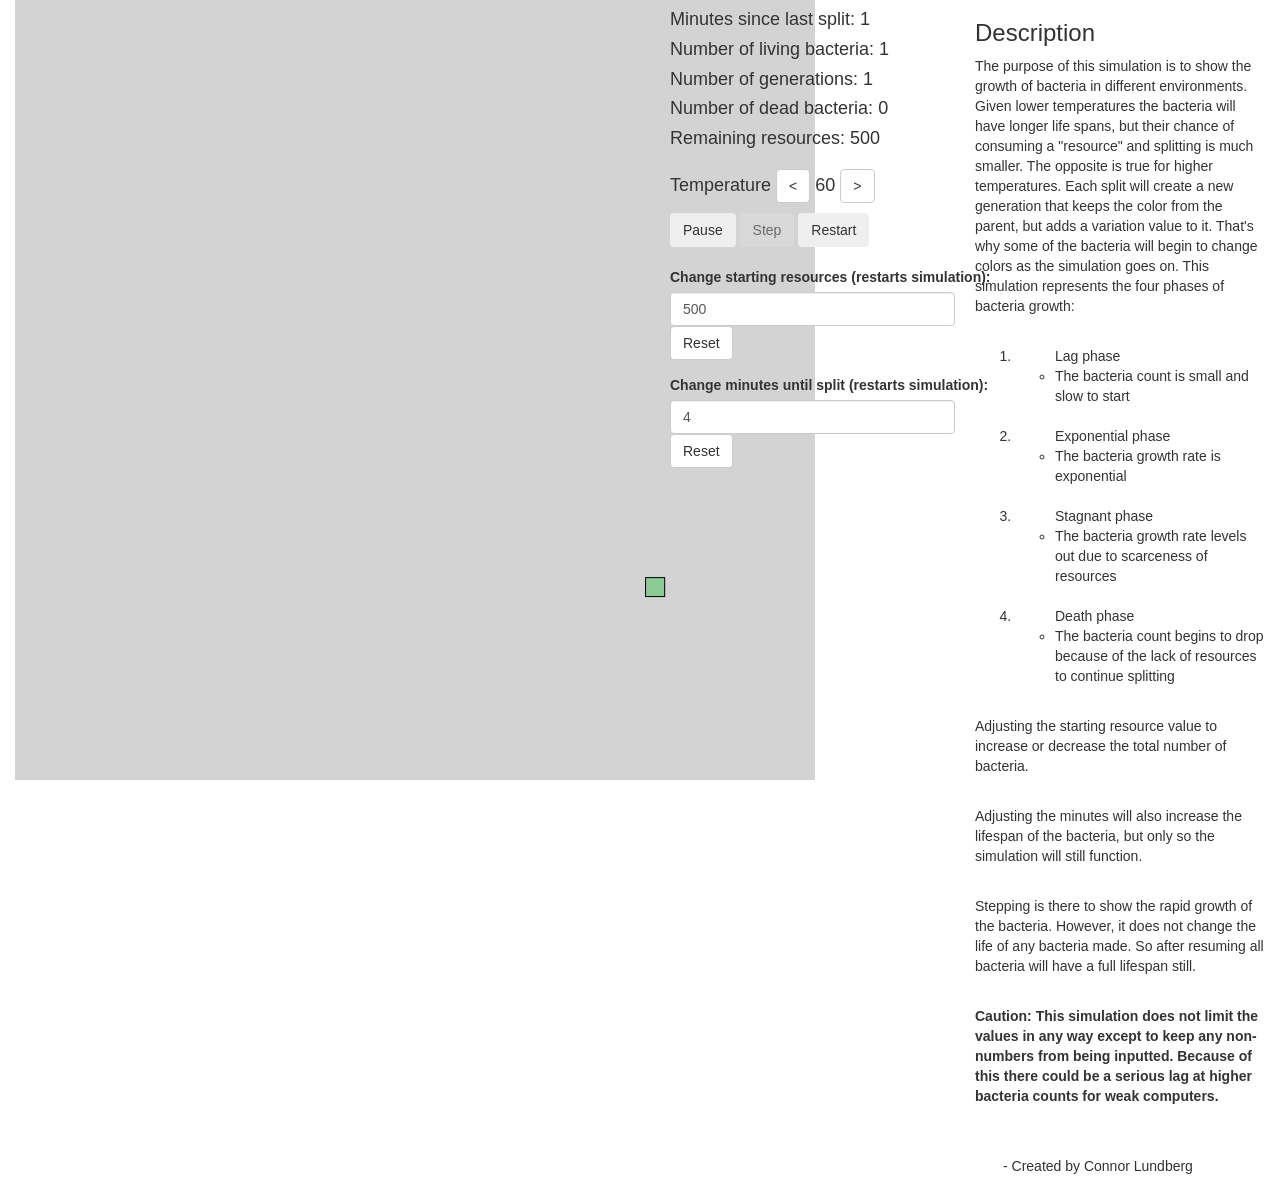
<file: index.html>
﻿
<!DOCTYPE html>
<html>
<head>
    <meta charset="utf-8">
    <title>Simulation</title>

    <link rel="stylesheet" href="html/style.css">
    <link rel="stylesheet" href="https://maxcdn.bootstrapcdn.com/bootstrap/3.3.7/css/bootstrap.min.css">


    <!--CDN Scripts-->
    <script src="https://ajax.googleapis.com/ajax/libs/jquery/3.2.1/jquery.min.js"></script>
    <script src="https://maxcdn.bootstrapcdn.com/bootstrap/3.3.7/js/bootstrap.min.js"></script>

    <script type="text/javascript" src="js/entity.js"></script>
    <script type="text/javascript" src="js/gameengine.js"></script>
    <script type="text/javascript" src="js/assetmanager.js"></script>
    <script type="text/javascript" src="js/main.js"></script>
    <script type="text/javascript" src="js/bacteria.js"></script>
    <script type="text/javascript" src="js/simulation.js"></script>
</head>
<body>
    <div class="container-fluid">
        <div class="row">
            <div class="col col-sm-6 col-md-6 col-lg-6">
                <canvas id="gameWorld" tabindex="1" width="800" height="780"></canvas>
            </div>
            <div class="col col-sm-3 col-md-3 col-lg-3">
                <div class="container">
                    <h4>Minutes since last split: <span id="minutes"></span></h4>
                    <h4>Number of living bacteria: <span id="bacteriaCount"></span></h4>
                    <h4>Number of generations: <span id="genCount"></span></h4>
                    <h4>Number of dead bacteria: <span id="deadCount"></span></h4>
                    <h4>Remaining resources: <span id="resourceCount"></span></h4>
                </div>
                    <div class="container">
                        <h4>Temperature
                            <button type="button" class="btn btn-default" onmousedown="changeTemp('down')"> < </button>
                            <span id="temp"></span>
                            <button type="button" class="btn btn-default" onmousedown="changeTemp('up')"> > </button>
                        </h4>
                    </div>
                <div class="container">
                    <button type="button" class="btn" id="pause" onclick="buttonClick($('#pause').text())">Pause</button>
                    <button type="button" class="btn" id="step" onclick="startStep()" disabled>Step</button>
                    <button type="button" class="btn" id="restart" onclick="restart()">Restart</button>
                </div>
                <br>
                <div class="container">
                    <form>
                        <div class="form-group">
                            <label for="startingResources">Change starting resources (restarts simulation): </label>
                            <input type="text" id="startingResources" class="form-control" style="width:25%;">
                            <button type="button" class="btn btn-default" onclick="changeStartingResources()">Reset</button>
                        </div>
                    </form>
                    <form>
                        <div class="form-group">
                            <label for="minutesUntilSplit">Change minutes until split (restarts simulation): </label>
                            <input type="text" id="minutesUntilSplit" class="form-control" style="width:25%;">
                            <button type="button" class="btn btn-default" onclick="changeMinutesUntilSplit()">Reset</button>
                        </div>
                    </form>
                </div>
            </div>
            <div class="col col-sm-3 col-md-3 col-lg-3">
                <h3>Description</h3>
                <p>
                    The purpose of this simulation is to show the growth of bacteria in different environments. Given lower temperatures
                    the bacteria will have longer life spans, but their chance of consuming a "resource" and splitting is much smaller.
                    The opposite is true for higher temperatures. Each split will create a new generation that keeps the color from the
                    parent, but adds a variation value to it. That's why some of the bacteria will begin to change colors as the simulation
                    goes on. This simulation represents the four phases of bacteria growth:
                </p>
                <br>
                <ol>
                    <li>
                        <ul>Lag phase
                            <li>The bacteria count is small and slow to start</li>
                        </ul>
                    </li>
                    <br>
                    <li>
                        <ul>Exponential phase
                            <li>The bacteria growth rate is exponential</li>
                        </ul>
                    </li>
                    <br>
                    <li>
                        <ul>Stagnant phase
                            <li>The bacteria growth rate levels out due to scarceness of resources</li>
                        </ul>
                    </li>
                    <br>
                    <li>
                        <ul>Death phase
                            <li>The bacteria count begins to drop because of the lack of resources to continue splitting</li>
                        </ul>
                    </li>
                </ol>
                <br>
                <p>
                    Adjusting the starting resource value to increase or decrease the total number of bacteria.
                </p>
                <br>
                <p>
                    Adjusting the minutes will also increase the lifespan of the bacteria, but only so the simulation will still function.
                </p>
                <br>
                <p>
                    Stepping is there to show the rapid growth of the bacteria. However, it does not change the life of any bacteria made.
                    So after resuming all bacteria will have a full lifespan still.
                </p>
                <br>
                <p>
                    <strong>Caution: This simulation does not limit the values in any way except to keep any non-numbers from being inputted.
                    Because of this there could be a serious lag at higher bacteria counts for weak computers.</strong>
                </p>
                <br><br>
                <p>
                    &emsp;&emsp;- Created by Connor Lundberg
                </p>
            </div>
            </div>
        </div>
    </div>

<script type="text/javascript">

</script>
</body>
</html>
</file>
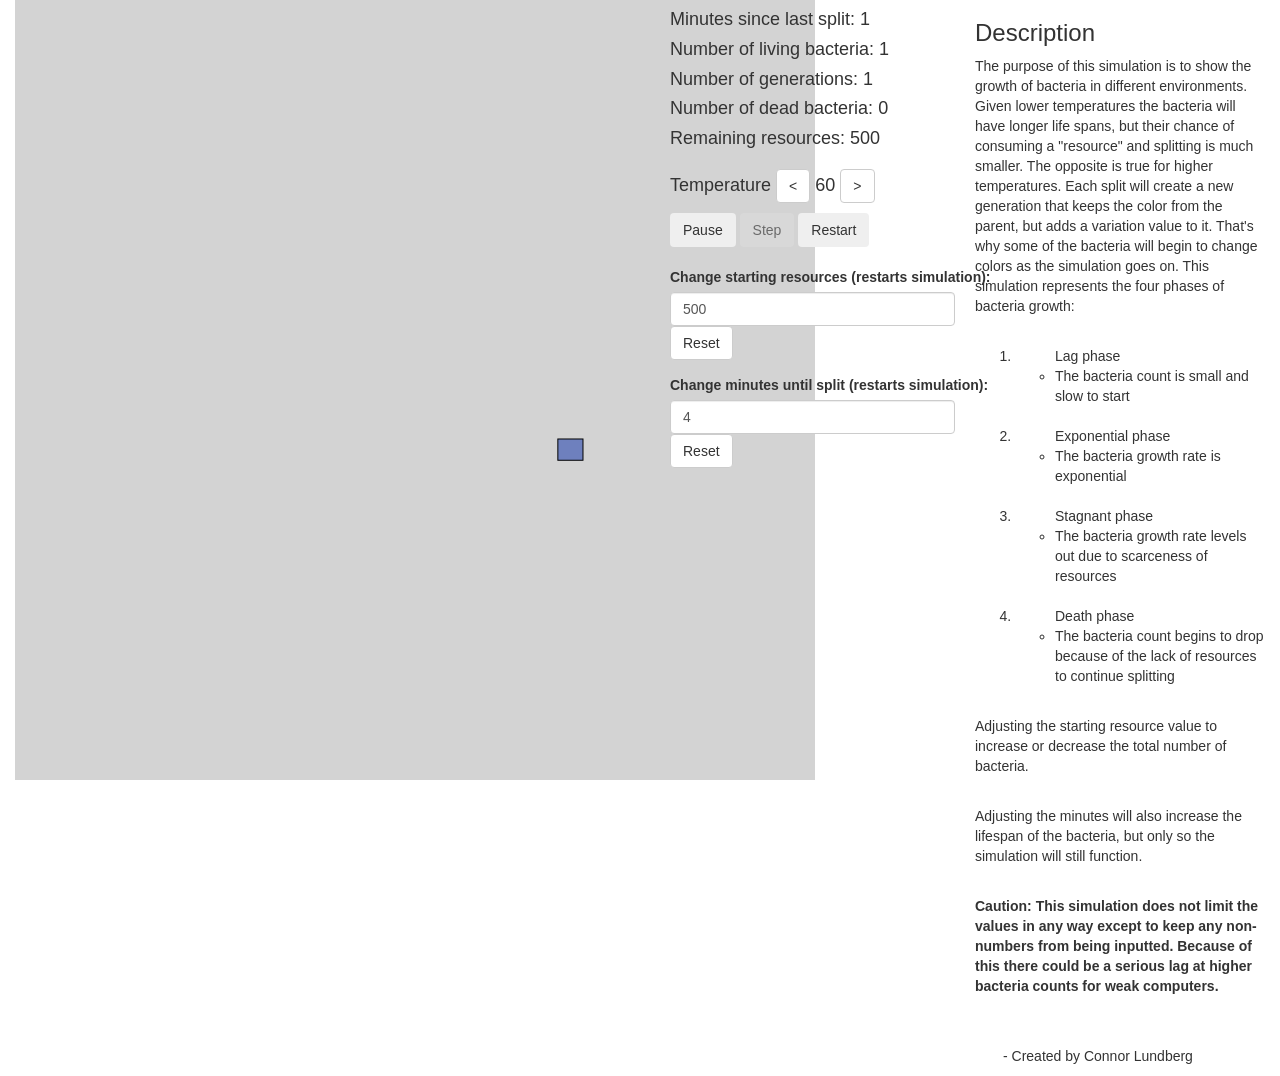
<file: html/index.html>
﻿
<!DOCTYPE html>
<html>
<head>
    <meta charset="utf-8">
    <title>Simulation</title>

    <link rel="stylesheet" href="style.css">
    <link rel="stylesheet" href="https://maxcdn.bootstrapcdn.com/bootstrap/3.3.7/css/bootstrap.min.css">


    <!--CDN Scripts-->
    <script src="https://ajax.googleapis.com/ajax/libs/jquery/3.2.1/jquery.min.js"></script>
    <script src="https://maxcdn.bootstrapcdn.com/bootstrap/3.3.7/js/bootstrap.min.js"></script>

    <script type="text/javascript" src="../js/entity.js"></script>
    <script type="text/javascript" src="../js/gameengine.js"></script>
    <script type="text/javascript" src="../js/assetmanager.js"></script>
    <script type="text/javascript" src="../js/main.js"></script>
    <script type="text/javascript" src="../js/bacteria.js"></script>
    <script type="text/javascript" src="../js/simulation.js"></script>
</head>
<body>
    <div class="container-fluid">
        <div class="row">
            <div class="col col-sm-6 col-md-6 col-lg-6">
                <canvas id="gameWorld" tabindex="1" width="800" height="780"></canvas>
            </div>
            <div class="col col-sm-3 col-md-3 col-lg-3">
                <div class="container">
                    <h4>Minutes since last split: <span id="minutes"></span></h4>
                    <h4>Number of living bacteria: <span id="bacteriaCount"></span></h4>
                    <h4>Number of generations: <span id="genCount"></span></h4>
                    <h4>Number of dead bacteria: <span id="deadCount"></span></h4>
                    <h4>Remaining resources: <span id="resourceCount"></span></h4>
                </div>
                    <div class="container">
                        <h4>Temperature
                            <button type="button" class="btn btn-default" onmousedown="changeTemp('down')"> < </button>
                            <span id="temp"></span>
                            <button type="button" class="btn btn-default" onmousedown="changeTemp('up')"> > </button>
                        </h4>
                    </div>
                <div class="container">
                    <button type="button" class="btn" id="pause" onclick="buttonClick($('#pause').text())">Pause</button>
                    <button type="button" class="btn" id="step" onclick="startStep()" disabled>Step</button>
                    <button type="button" class="btn" id="restart" onclick="restart()">Restart</button>
                </div>
                <br>
                <div class="container">
                    <form>
                        <div class="form-group">
                            <label for="startingResources">Change starting resources (restarts simulation): </label>
                            <input type="text" id="startingResources" class="form-control" style="width:25%;">
                            <button type="button" class="btn btn-default" onclick="changeStartingResources()">Reset</button>
                        </div>
                    </form>
                    <form>
                        <div class="form-group">
                            <label for="minutesUntilSplit">Change minutes until split (restarts simulation): </label>
                            <input type="text" id="minutesUntilSplit" class="form-control" style="width:25%;">
                            <button type="button" class="btn btn-default" onclick="changeMinutesUntilSplit()">Reset</button>
                        </div>
                    </form>
                </div>
            </div>
            <div class="col col-sm-3 col-md-3 col-lg-3">
                <h3>Description</h3>
                <p>
                    The purpose of this simulation is to show the growth of bacteria in different environments. Given lower temperatures
                    the bacteria will have longer life spans, but their chance of consuming a "resource" and splitting is much smaller.
                    The opposite is true for higher temperatures. Each split will create a new generation that keeps the color from the
                    parent, but adds a variation value to it. That's why some of the bacteria will begin to change colors as the simulation
                    goes on. This simulation represents the four phases of bacteria growth:
                </p>
                <br>
                <ol>
                    <li>
                        <ul>Lag phase
                            <li>The bacteria count is small and slow to start</li>
                        </ul>
                    </li>
                    <br>
                    <li>
                        <ul>Exponential phase
                            <li>The bacteria growth rate is exponential</li>
                        </ul>
                    </li>
                    <br>
                    <li>
                        <ul>Stagnant phase
                            <li>The bacteria growth rate levels out due to scarceness of resources</li>
                        </ul>
                    </li>
                    <br>
                    <li>
                        <ul>Death phase
                            <li>The bacteria count begins to drop because of the lack of resources to continue splitting</li>
                        </ul>
                    </li>
                </ol>
                <br>
                <p>
                    Adjusting the starting resource value to increase or decrease the total number of bacteria.
                </p>
                <br>
                <p>
                    Adjusting the minutes will also increase the lifespan of the bacteria, but only so the simulation will still function.
                </p>
                <br>
                <p>
                    <strong>Caution: This simulation does not limit the values in any way except to keep any non-numbers from being inputted.
                    Because of this there could be a serious lag at higher bacteria counts for weak computers.</strong>
                </p>
                <br><br>
                <p>
                    &emsp;&emsp;- Created by Connor Lundberg
                </p>
            </div>
            </div>
        </div>
    </div>

<script type="text/javascript">

</script>
</body>
</html>
</file>
<file: html/style.css>
#gameWorld {
    background-color: lightgray;
}
</file>
